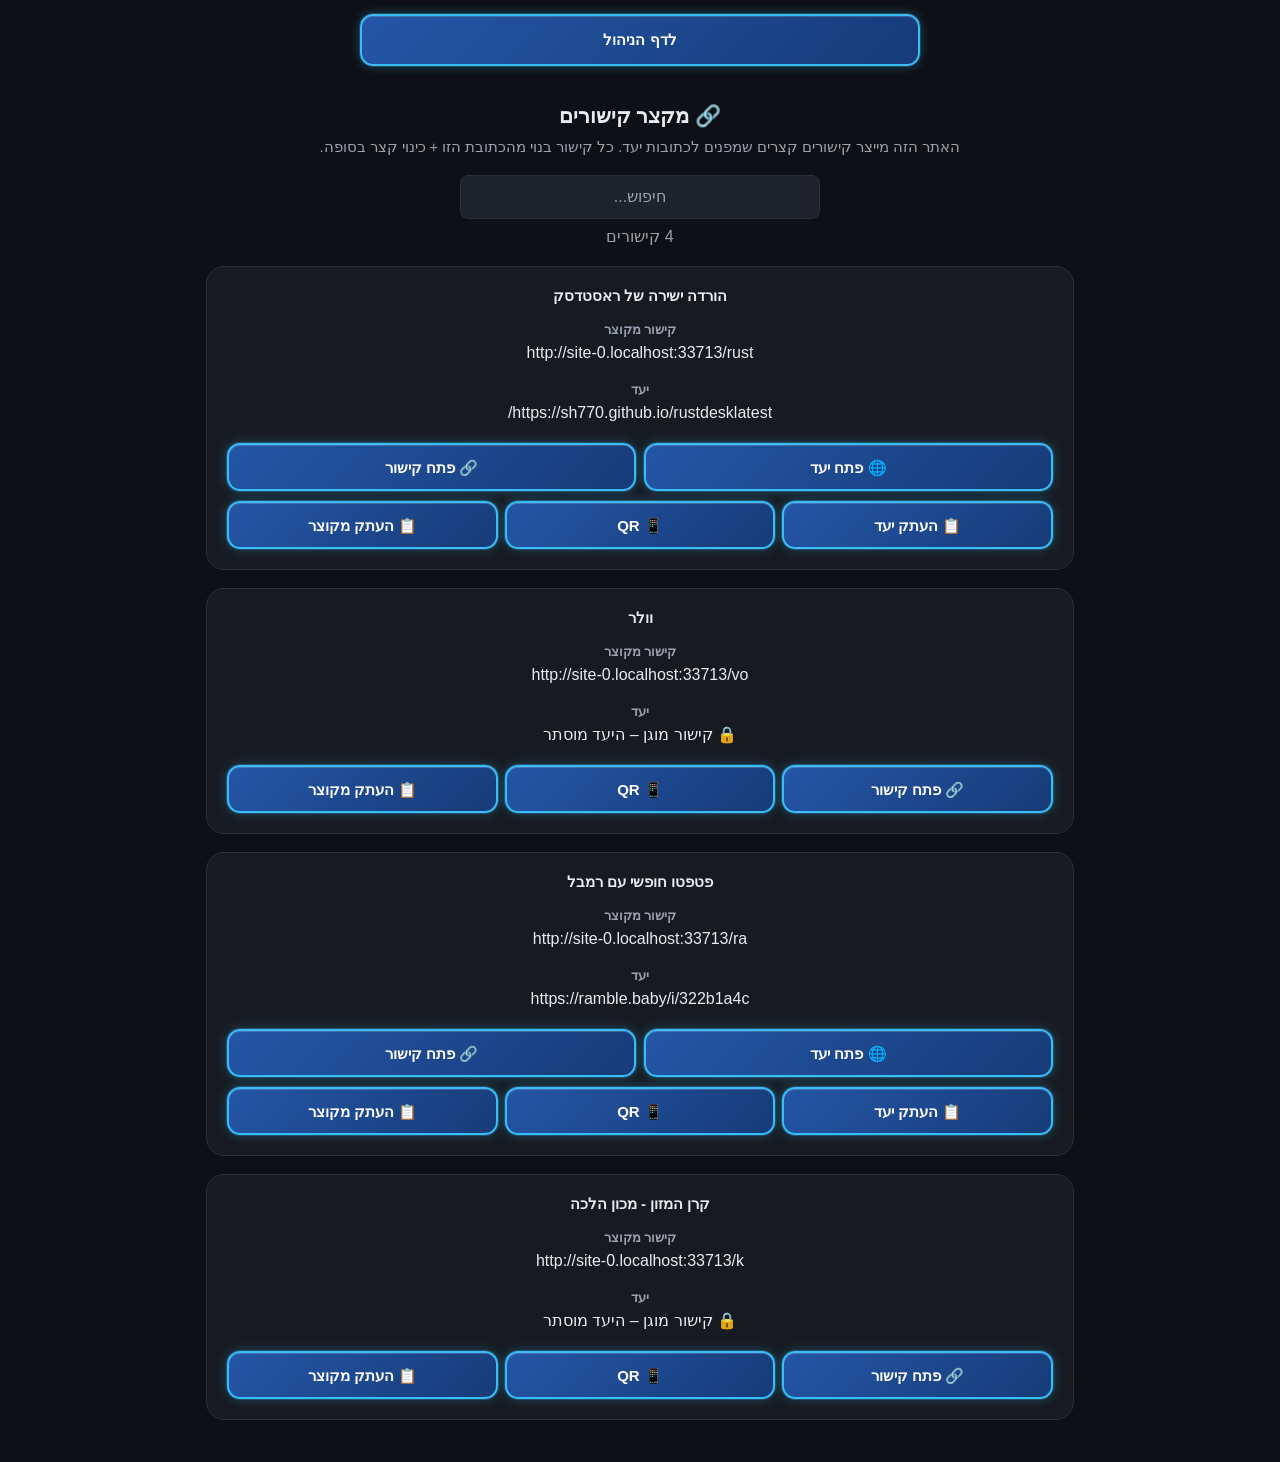
<file: index.html>
<!DOCTYPE html>
<html lang="he" dir="rtl">
<head>
<meta charset="UTF-8">
<meta name="viewport" content="width=device-width, initial-scale=1">
<title>מקצר קישורים</title>

<link rel="icon" href="favicon.svg" type="image/svg+xml">
<link rel="icon" href="favicon.ico" sizes="32x32">
<link rel="apple-touch-icon" href="apple-touch-icon.png">
<link rel="stylesheet" href="style.css?v=20261112-3">

<style>
  /* עיצוב ייחודי לדף הבית */
  .top-bar {
    text-align: center;
    padding: 14px 16px 0;
  }

  .wrap {
    text-align: center;
  }

  .wrap h1 {
    margin-bottom: 8px;
  }

  .intro {
    display: inline-block;
    text-align: center;
    max-width: 100%;
    color: var(--text-dim);
    font-size: 14.5px;
    line-height: 1.6;
  }

  /* שדה החיפוש */
  #search {
    max-width: 360px;
    margin: 16px auto 8px;
    display: block;
    text-align: center;
  }

  /* מונה הקישורים */
  #count {
    margin: 8px 0 20px;
    color: var(--text-dim);
  }

  /* הודעה כשאין תוצאות / כשהטעינה נכשלה */
  .empty-state {
    margin: 28px 0;
    color: var(--text-dim);
    line-height: 1.6;
  }

  /* עיצוב תוכן הכרטיס */
  .card {
    text-align: center;
  }

  .card-title {
    margin: 0 0 6px;
    font-size: 17px;
    color: var(--text);
    word-break: break-word;
  }

  .card p {
    margin: 12px 0;
    word-break: break-all;
    line-height: 1.5;
  }

  .card strong {
    color: var(--text-dim);
    font-size: 13px;
  }
</style>
</head>

<body>

<!-- קישור לעמוד הניהול -->
<div class="top-bar">
  <a class="btn-link" href="admin">לדף הניהול</a>
</div>

<!-- אזור הכותרת והחיפוש -->
<div class="wrap">

  <h1>🔗 מקצר קישורים</h1>

  <div class="intro">
    האתר הזה מייצר קישורים קצרים שמפנים לכתובות יעד.
    כל קישור בנוי מהכתובת הזו + כינוי קצר בסופה.
  </div>

  <input id="search" type="text" placeholder="חיפוש...">

  <p id="count"></p>

  <!-- כאן יוצגו כרטיסי הקישורים -->
  <div id="links"></div>

</div>

<!-- הודעות זמניות למשתמש -->
<div id="toast"></div>

<script>

// זיהוי אוטומטי של נתיב הבסיס
function getBasePath() {
  if (location.hostname.endsWith(".github.io")) {
    const parts = location.pathname.split("/").filter(Boolean);
    return parts.length ? ("/" + parts[0] + "/") : "/";
  }
  return "/";
}

// שמירת נתיב הבסיס
const BASE = getBasePath();

// כתובת יעד חייבת להיות http/https בלבד - חוסם javascript:, data: וכד'
function isSafeUrl(u) {
  try {
    const p = new URL(u).protocol;
    return p === "http:" || p === "https:";
  } catch (e) {
    return false;
  }
}

// העתקה ללוח, עם גיבוי לדפדפנים ישנים, והודעה אמיתית על הצלחה/כישלון
async function copyText(text, okMessage) {
  try {
    await navigator.clipboard.writeText(text);
    showToast(okMessage);
    return;
  } catch (e) {}

  // גיבוי: העתקה דרך שדה טקסט זמני
  let ok = false;
  const ta = document.createElement("textarea");
  ta.value = text;
  ta.style.position = "fixed";
  ta.style.opacity = "0";
  document.body.appendChild(ta);
  ta.select();
  try { ok = document.execCommand("copy"); } catch (e) {}
  ta.remove();

  showToast(ok ? okMessage : "לא ניתן להעתיק אוטומטית - העתק ידנית");
}

// טעינת הקישורים מקובץ JSON
async function loadLinks() {

  // קבלת רכיבי העמוד
  const container = document.getElementById("links");
  const counter = document.getElementById("count");
  const search = document.getElementById("search");

  // טעינת הקובץ ללא שימוש במטמון
  let json;
  try {
    const response = await fetch(
      BASE + "links.json?t=" + Date.now(),
      { cache: "no-store" }
    );

    if (!response.ok) throw new Error("HTTP " + response.status);

    // המרת התשובה לנתוני JSON
    json = await response.json();
  } catch (e) {
    // הצגת הודעת שגיאה במקום עמוד ריק
    counter.textContent = "";
    const msg = document.createElement("p");
    msg.className = "empty-state";
    msg.textContent = "לא ניתן לטעון את רשימת הקישורים כרגע. נסה לרענן את העמוד.";
    container.appendChild(msg);
    return;
  }

  // הסתרת קישורים שסומנו להסתרה
  const entries = Object.entries(json).filter(([, v]) => !v.hidden);

  // הצגת הקישורים בהתאם לחיפוש
  function render(filter) {

    // הגדרת חיפוש ריק כברירת מחדל
    if (!filter) filter = "";

    // ניקוי התצוגה הקודמת
    container.innerHTML = "";

    // סינון הקישורים לפי כינוי, כותרת או כתובת
    const list = entries.filter(item => {
      const key = item[0];
      const value = item[1];

      // בדיקה האם הקישור מוגן בסיסמה, בזמן או במספר כניסות
      const schedule = value.schedule || {};
      const hasTimeRestriction = !!(
        schedule.startDate ||
        schedule.endDate ||
        (Array.isArray(schedule.days) && schedule.days.length > 0) ||
        schedule.startTime ||
        schedule.endTime
      );
      const protectedLink = !!(
        value.passwordHash ||
        hasTimeRestriction ||
        (value.maxClicks !== null && value.maxClicks !== undefined)
      );

      // אין להציג כתובת יעד של קישור מוגן בחיפוש
      const text = (
        key + " " +
        (value.title || "") + " " +
        (protectedLink ? "" : (value.url || ""))
      ).toLowerCase();

      return text.indexOf(filter.toLowerCase()) !== -1;
    });

    // עדכון מספר התוצאות
    counter.textContent = list.length + " קישורים";

    // הודעה כשאין מה להציג
    if (list.length === 0) {
      const empty = document.createElement("p");
      empty.className = "empty-state";
      empty.textContent = filter
        ? "לא נמצאו קישורים שמתאימים לחיפוש."
        : "אין קישורים להצגה.";
      container.appendChild(empty);
      return;
    }

    // מיון הקישורים לפי הכותרת
    list.sort((a, b) =>
      (a[1].title || a[0]).localeCompare(
        b[1].title || b[0],
        "he"
      )
    );

    // יצירת כרטיס נפרד לכל קישור
    list.forEach(([key, value]) => {

      // יצירת הכתובת המקוצרת
      const shortUrl = location.origin + BASE + key;

      // בדיקה האם הקישור מוגן בסיסמה, בזמן או במספר כניסות
      const schedule = value.schedule || {};
      const hasTimeRestriction = !!(
        schedule.startDate ||
        schedule.endDate ||
        (Array.isArray(schedule.days) && schedule.days.length > 0) ||
        schedule.startTime ||
        schedule.endTime
      );
      const protectedLink = !!(
        value.passwordHash ||
        hasTimeRestriction ||
        (value.maxClicks !== null && value.maxClicks !== undefined)
      );

      // יצירת כרטיס הקישור
      const card = document.createElement("div");
      card.className = "card";

      // הצגת כותרת אם הוגדרה
      if (value.title) {
        const h = document.createElement("h3");
        h.className = "card-title";
        h.textContent = value.title;
        card.appendChild(h);
      }

      // הצגת הקישור המקוצר
      const pShort = document.createElement("p");
      pShort.innerHTML = "<strong>קישור מקוצר</strong><br>";

      const spanShort = document.createElement("span");
      spanShort.textContent = shortUrl;

      pShort.appendChild(spanShort);
      card.appendChild(pShort);

      // הצגת כתובת היעד או הודעת הגנה
      const pTarget = document.createElement("p");
      pTarget.innerHTML = "<strong>יעד</strong><br>";

      const spanTarget = document.createElement("span");

      // הסתרת כתובת היעד בכל סוג של קישור מוגן
      spanTarget.textContent = protectedLink
        ? "🔒 קישור מוגן – היעד מוסתר"
        : value.url;

      pTarget.appendChild(spanTarget);
      card.appendChild(pTarget);

      // יצירת אזור הכפתורים
      const actions = document.createElement("div");
      actions.className = "card-actions";
      // סימון כרטיס מוגן כדי להציג את כל כפתוריו בשורה אחת
      if (protectedLink) actions.classList.add("protected-actions");

      // ==================================================
      // שורה ראשונה: פתיחת יעד ופתיחת קישור מקוצר
      // ==================================================

      const primaryRow = document.createElement("div");
      primaryRow.className = "action-row primary-row";

      // כפתור פתיחת יעד - רק בקישור שאינו מוגן ושכתובתו תקינה (http/https)
      if (!protectedLink && isSafeUrl(value.url)) {

        const btnTarget = document.createElement("a");
        btnTarget.className = "btn-link btn-primary";
        btnTarget.href = value.url;
        btnTarget.target = "_blank";
        btnTarget.rel = "noopener";
        btnTarget.textContent = "🌐 פתח יעד";

        primaryRow.appendChild(btnTarget);
      }

      // כפתור פתיחת הקישור המקוצר
      const btnShort = document.createElement("a");
      btnShort.className = "btn-link btn-primary";
      btnShort.href = shortUrl;
      btnShort.target = "_blank";
      btnShort.rel = "noopener";
      btnShort.textContent = "🔗 פתח קישור";

      primaryRow.appendChild(btnShort);

      // התאמת מספר העמודות למספר הכפתורים בפועל
      if (primaryRow.children.length === 1) primaryRow.classList.add("single-button-row");

      // הוספת השורה הראשונה לאזור הכפתורים
      actions.appendChild(primaryRow);

      // ==================================================
      // שורה שנייה: העתקת יעד, QR והעתקת קישור מקוצר
      // ==================================================

      const secondaryRow = document.createElement("div");
      secondaryRow.className = "action-row secondary-row";

      // כפתור העתקת יעד - רק בקישור שאינו מוגן
      if (!protectedLink) {

        const btnCopyTarget = document.createElement("a");
        btnCopyTarget.className = "btn-link btn-secondary";
        btnCopyTarget.href = "#";
        btnCopyTarget.textContent = "📋 העתק יעד";

        // העתקת כתובת היעד ללוח
        btnCopyTarget.onclick = e => {
          e.preventDefault();
          copyText(value.url, "היעד הועתק");
        };

        secondaryRow.appendChild(btnCopyTarget);
      }

      // כפתור QR
      const btnQr = document.createElement("a");
      btnQr.className = "btn-link btn-secondary";
      btnQr.href = "#";
      btnQr.textContent = "📱 QR";

      // הצגה והסתרה של קוד QR
      btnQr.onclick = e => {
        e.preventDefault();

        // בדיקה האם קוד QR כבר מוצג
        const existing = card.querySelector(".qr-box");

        // אם קיים QR, הסרתו
        if (existing) {
          existing.remove();
          btnQr.textContent = "📱 QR";
          return;
        }

        // יצירת תיבת QR
        const box = document.createElement("div");
        box.className = "qr-box";

        // יצירת תמונת QR
        const img = document.createElement("img");
        img.className = "qr-img";
        img.alt = "QR";
        img.width = 200;
        img.height = 200;

        // יצירת קוד QR עבור הקישור המקוצר
        img.src =
          "https://api.qrserver.com/v1/create-qr-code/?size=300x300&margin=0&data=" +
          encodeURIComponent(shortUrl);

        // יצירת כיתוב מתחת לקוד
        const cap = document.createElement("div");
        cap.className = "qr-caption";
        cap.textContent = "סרוק כדי לפתוח את הקישור";

        // הוספת התמונה והכיתוב לתיבה
        box.appendChild(img);
        box.appendChild(cap);

        // הצגת תיבת QR בתוך הכרטיס
        card.appendChild(box);

        // עדכון טקסט הכפתור
        btnQr.textContent = "✖ הסתר QR";
      };

      // הוספת QR באמצע השורה השנייה
      secondaryRow.appendChild(btnQr);

      // כפתור העתקת הקישור המקוצר
      const btnCopyShort = document.createElement("a");
      btnCopyShort.className = "btn-link btn-secondary";
      btnCopyShort.href = "#";
      btnCopyShort.textContent = "📋 העתק מקוצר";

      // העתקת הקישור המקוצר ללוח
      btnCopyShort.onclick = e => {
        e.preventDefault();
        copyText(shortUrl, "הקישור המקוצר הועתק");
      };

      // הוספת כפתור ההעתקה אחרי QR
      secondaryRow.appendChild(btnCopyShort);

      // התאמת מספר העמודות למספר הכפתורים בפועל
      secondaryRow.classList.add("buttons-" + secondaryRow.children.length);

      // הוספת השורה השנייה לאזור הכפתורים
      actions.appendChild(secondaryRow);

      // בקישור מוגן מאחדים את שלושת הכפתורים לשורה אחת
      // משתמשים באותה מחלקת שורה של שלושת הכפתורים הרגילה כדי לשמור על עיצוב זהה
      if (protectedLink) {
        const protectedRow = document.createElement("div"); // יצירת שורה אחידה לכפתורים המוגנים
        protectedRow.className = "action-row secondary-row buttons-3"; // שימוש בפריסת שלושת הכפתורים הקיימת
        protectedRow.appendChild(btnShort); // הוספת פתיחת הקישור המקוצר
        protectedRow.appendChild(btnQr); // הוספת כפתור ה-QR
        protectedRow.appendChild(btnCopyShort); // הוספת העתקת הקישור המקוצר
        actions.replaceChildren(protectedRow); // החלפת שתי השורות הישנות בשורה אחידה אחת
      }

      // הוספת אזור הכפתורים לכרטיס
      card.appendChild(actions);

      // הוספת הכרטיס לעמוד
      container.appendChild(card);
    });
  }

  // הפעלת חיפוש בכל שינוי בשדה החיפוש
  search.oninput = () => render(search.value);

  // הצגת כל הקישורים בטעינה הראשונה
  render();
}

// הצגת הודעה זמנית בתחתית המסך
let toastTimer = null;
function showToast(text) {

  // קבלת תיבת ההודעות
  const toast = document.getElementById("toast");

  // עדכון תוכן ההודעה
  toast.textContent = text;

  // הצגת ההודעה
  toast.classList.add("show");

  // הסתרת ההודעה לאחר שנייה וחצי (ואיפוס טיימר קודם אם יש)
  clearTimeout(toastTimer);
  toastTimer = setTimeout(() => toast.classList.remove("show"), 1500);
}

// טעינת הקישורים בעת פתיחת העמוד
loadLinks();

</script>

</body>
</html>
</file>
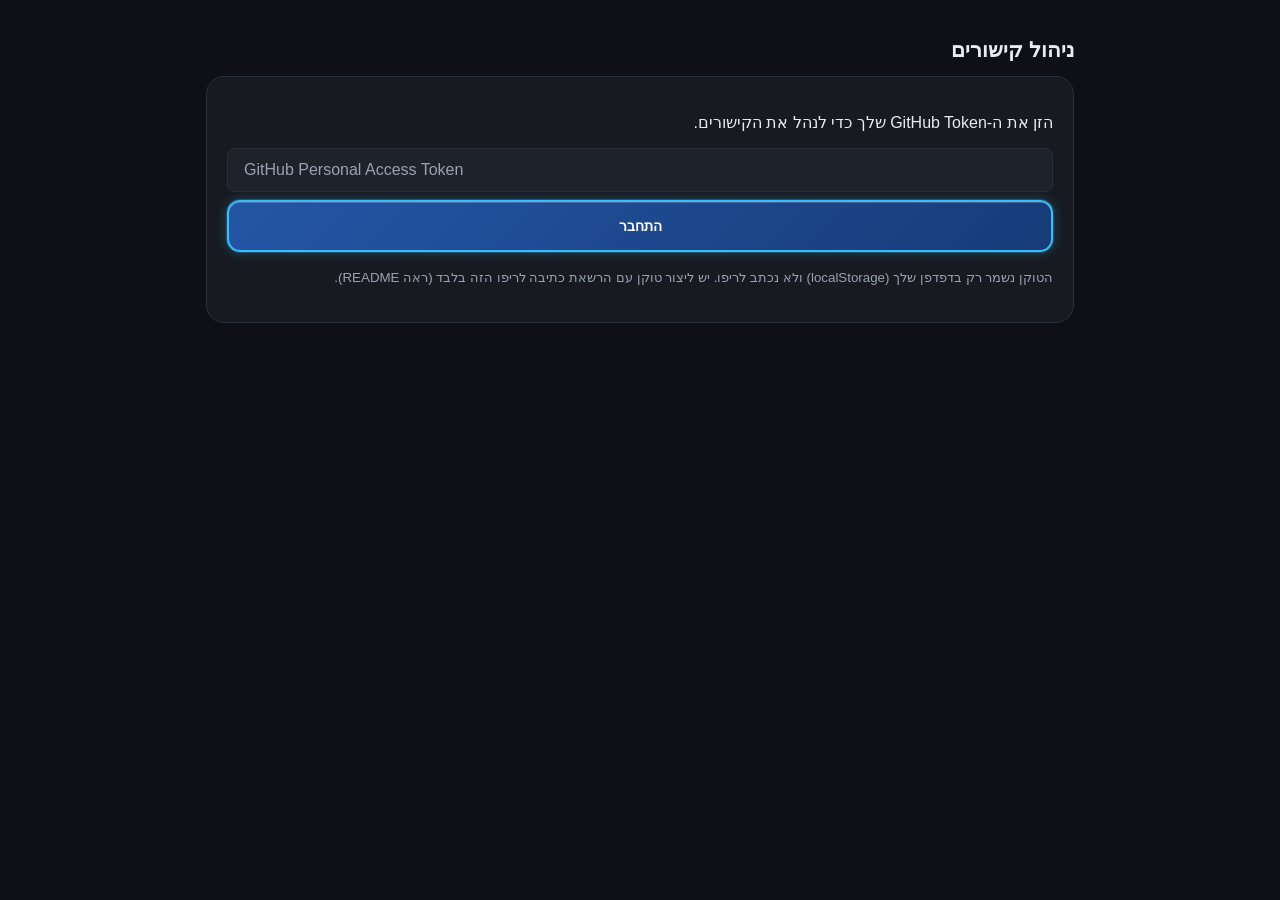
<file: admin.html>
<!DOCTYPE html>
<html lang="he" dir="rtl">
<head>
<meta charset="UTF-8">
<meta name="viewport" content="width=device-width, initial-scale=1">
<title>ניהול קישורים</title>
<link rel="icon" href="favicon.svg" type="image/svg+xml">
<link rel="icon" href="favicon.ico" sizes="32x32">
<link rel="apple-touch-icon" href="apple-touch-icon.png">
<link rel="stylesheet" href="style.css">
<style>
  .addform{display:flex;flex-direction:column;gap:14px}
  .addform input{margin-bottom:0}
  .addform > button{width:100%;margin-top:4px}
  .schedule-editor{border:1px solid var(--border);border-radius:12px;padding:12px;background:var(--surface-2)}
  .schedule-editor summary{cursor:pointer;font-weight:700}
  .schedule-fields{display:flex;flex-direction:column;gap:12px;margin-top:12px}
  .schedule-help{margin:0;color:var(--text-dim);font-size:13px;line-height:1.5}
  .schedule-days{display:grid;grid-template-columns:repeat(4,minmax(0,1fr));gap:8px;margin-top:8px}
  .schedule-days label{display:flex;align-items:center;gap:5px;font-size:14px}
  .schedule-days input{width:auto;margin:0}
  .schedule-fields .field-row{display:flex;gap:10px}
  .schedule-fields .field-row>div{flex:1;min-width:0}
</style>
</head>
<body>
<div class="wrap">
  <h1>ניהול קישורים</h1>

  <div class="card" id="loginCard">
    <p>הזן את ה-GitHub Token שלך כדי לנהל את הקישורים.</p>
    <input id="token" type="password" dir="ltr" placeholder="GitHub Personal Access Token">
    <button onclick="login()">התחבר</button>
    <div id="loginMsg" class="msg"></div>
    <p><small style="color:var(--text-dim)">הטוקן נשמר רק בדפדפן שלך (localStorage) ולא נכתב לריפו. יש ליצור טוקן עם הרשאת כתיבה לריפו הזה בלבד (ראה README).</small></p>
  </div>

  <div class="card" id="manageCard" style="display:none">
    <div style="display:flex;justify-content:space-between;align-items:center;gap:10px">
      <div id="whoami" style="color:var(--text-dim);font-size:13px"></div>
      <div style="display:flex;align-items:center;gap:8px">
        <a class="btn-link admin-home-link" href="./"><span aria-hidden="true">⌂</span><span>דף הבית</span></a>
        <button class="secondary" onclick="logout()">התנתק</button>
      </div>
    </div>

    <h3 style="margin-top:18px">הוספת קישור</h3>
    <div class="addform">
      <div>
        <span class="field-label">כותרת (אופציונלי) - לזיהוי קל בקטלוג</span>
        <input id="newTitle" maxlength="100" placeholder="לדוגמה: מבצע חורף">
      </div>
      <div>
        <span class="field-label">כינוי (הנתיב בקישור)</span>
        <input id="newSlug" placeholder="לדוגמה: promo">
      </div>
      <div>
        <span class="field-label">כתובת יעד מלאה</span>
        <input id="newUrl" dir="ltr" placeholder="https://...">
      </div>
      <div>
        <span class="field-label">מספר כניסות מקסימלי (ריק = ללא הגבלה)</span>
        <input id="newMax" type="number" min="1">
      </div>
      <div>
        <span class="field-label">סיסמה (אופציונלי)</span>
        <input id="newPw" type="password">
      </div>
      <details class="schedule-editor">
        <summary>⏱ הגבלת תאריכים, ימים ושעות (אופציונלי)</summary>
        <div class="schedule-fields">
          <p class="schedule-help">השאר את השדות ריקים כדי לא להגביל את הקישור. השעות לפי שעון ישראל.</p>
          <div class="field-row">
            <div><span class="field-label">פעיל מתאריך</span><input id="newStartDate" type="date"></div>
            <div><span class="field-label">פעיל עד תאריך (כולל)</span><input id="newEndDate" type="date"></div>
          </div>
          <div><span class="field-label">ימים פעילים (ללא בחירה = כל הימים)</span>
            <div class="schedule-days">
              <label><input type="checkbox" id="newDay0"> א׳</label><label><input type="checkbox" id="newDay1"> ב׳</label>
              <label><input type="checkbox" id="newDay2"> ג׳</label><label><input type="checkbox" id="newDay3"> ד׳</label>
              <label><input type="checkbox" id="newDay4"> ה׳</label><label><input type="checkbox" id="newDay5"> ו׳</label>
              <label><input type="checkbox" id="newDay6"> שבת</label>
            </div>
          </div>
          <div class="field-row">
            <div><span class="field-label">משעה</span><input id="newStartTime" type="time"></div>
            <div><span class="field-label">עד שעה</span><input id="newEndTime" type="time"></div>
          </div>
          <p class="schedule-help">יש למלא את שתי השעות יחד. שעת הסיום צריכה להיות מאוחרת משעת ההתחלה באותו יום.</p>
        </div>
      </details>
      <label class="check-row"><input type="checkbox" id="newHidden"> הסתר מהקטלוג הציבורי</label>
      <button onclick="addLink()">➕ הוסף ושמור בשרת</button>
    </div>
    <div class="note">
      💡 לאחר שמירה, ייתכן שייקח דקה-שתיים עד שהשינוי יופיע בפועל
      בכתובת הציבורית - זה זמן העדכון הרגיל של GitHub Pages.
    </div>

    <h3>קישורים קיימים</h3>
    <div id="linksList"></div>
    <div id="saveMsg" class="msg"></div>
  </div>
</div>

<div id="toast"></div>

<script>
let links = {};
let sha = null;
let serverSnapshot = ""; // מצב הקישורים כפי שהוא ידוע בשרת (לזיהוי שינוי ממקום אחר)

// חייב להיות זהה לקידומת ב-404.html
const COUNTER_PREFIX = "sh770links_";
const COUNTER_API = "https://countapi.mileshilliard.com/api/v1/";

// פרטי הריפו - נחוצים רק לקריאות ה-API של GitHub, לא משתנים כשמחברים
// דומיין מותאם (הדומיין הוא רק "חזית" - הריפו האמיתי נשאר אותו דבר)
const OWNER = "sh770";
const REPO = "links";

// כתובת האתר הציבורי מזוהה אוטומטית מתוך הכתובת שבה admin.html רץ -
// לא צריך לערוך את זה ידנית כשמחברים דומיין מותאם (Cloudflare וכו').
function getBasePath() {
  if (location.hostname.endsWith(".github.io")) {
    const parts = location.pathname.split("/").filter(Boolean);
    return parts.length ? ("/" + parts[0] + "/") : "/";
  }
  return "/";
}
const SITE_URL = location.origin + getBasePath();

function api(path) {
  return "https://api.github.com/repos/" + OWNER + "/" + REPO + path;
}
function headers() {
  return {
    "Authorization": "Bearer " + localStorage.getItem("ls_token"),
    "Accept": "application/vnd.github+json"
  };
}

async function sha256(text) {
  const buf = await crypto.subtle.digest("SHA-256", new TextEncoder().encode(text));
  return Array.from(new Uint8Array(buf)).map(b => b.toString(16).padStart(2, "0")).join("");
}

// שלוש פונקציות הגנה מפני XSS - כל ערך דינמי (כינוי, כתובת יעד) עובר
// דרכן לפני שהוא נכנס ל-HTML. בלי זה, כינוי עם תווים מיוחדים היה יכול
// להריץ קוד בעמוד הניהול (ולפוטנציאלית לגנוב את הטוקן מ-localStorage).
function escapeHtml(str) {
  return String(str).replace(/[&<>"']/g, ch => ({
    "&": "&amp;", "<": "&lt;", ">": "&gt;", '"': "&quot;", "'": "&#39;"
  }[ch]));
}
function attrHtml(str) {
  return String(str).replace(/&/g, "&amp;").replace(/"/g, "&quot;").replace(/</g, "&lt;").replace(/>/g, "&gt;");
}
function attrJs(str) {
  // בטוח להטמעה בתוך onclick="fn('...')"
  return String(str).replace(/\\/g, "\\\\").replace(/'/g, "\\'")
    .replace(/&/g, "&amp;").replace(/</g, "&lt;").replace(/>/g, "&gt;").replace(/"/g, "&quot;");
}

// קידוד base64 תקין ל-UTF-8 (במקום הפונקציות הישנות שהוצאו משימוש)
function b64ToText(b64) {
  const bin = atob(b64.replace(/\s/g, ""));
  return new TextDecoder().decode(Uint8Array.from(bin, c => c.charCodeAt(0)));
}
function textToB64(text) {
  let bin = "";
  new TextEncoder().encode(text).forEach(b => { bin += String.fromCharCode(b); });
  return btoa(bin);
}

// כתובת יעד חייבת להיות http/https בלבד - חוסם javascript:, data: וכד'
function isSafeUrl(u) {
  try {
    const p = new URL(u).protocol;
    return p === "http:" || p === "https:";
  } catch (e) {
    return false;
  }
}

// האם כינוי כבר קיים (בלי הבחנה בין אותיות גדולות/קטנות, כי 404.html מתאים כך)
function slugExists(s, except) {
  const l = s.toLowerCase();
  return Object.keys(links).some(k => k !== except && k.toLowerCase() === l);
}

const SLUG_RE = /^[A-Za-z0-9_-]+$/;
// כינויים אלה מתנגשים עם קבצי .html קיימים - GitHub Pages פותר כתובת
// בלי סיומת (למשל /admin) ישירות לקובץ, במקום להעביר דרך מנגנון ההפניה.
const RESERVED_SLUGS = ["admin", "index", "404"];
function isValidSlug(s) {
  return SLUG_RE.test(s) && !RESERVED_SLUGS.includes(s.toLowerCase());
}

async function getCount(slug) {
  try {
    const res = await fetch(COUNTER_API + "get/" + encodeURIComponent(COUNTER_PREFIX + slug));
    if (!res.ok) return 0;
    const data = await res.json();
    return parseInt(data.value || "0", 10);
  } catch (e) {
    return "-";
  }
}

let toastTimer = null;
function toast(text) {
  const el = document.getElementById("toast");
  el.textContent = text;
  el.classList.add("show");
  clearTimeout(toastTimer);
  toastTimer = setTimeout(() => el.classList.remove("show"), 2200);
}

function copyLink(slug) {
  const url = SITE_URL + encodeURIComponent(slug);
  if (navigator.clipboard && navigator.clipboard.writeText) {
    navigator.clipboard.writeText(url).then(
      () => toast("הקישור הועתק ללוח"),
      () => toast(url)
    );
  } else {
    toast(url);
  }
}

function toggleQr(slug) {
  const row = document.getElementById("row-" + slug);
  const holder = row ? row.querySelector(".qr-holder") : null;
  if (!holder) return;
  if (holder.dataset.shown === "1") {
    holder.innerHTML = "";
    holder.dataset.shown = "0";
  } else {
    const url = SITE_URL + encodeURIComponent(slug);
    const qrSrc = "https://api.qrserver.com/v1/create-qr-code/?size=300x300&margin=0&data=" + encodeURIComponent(url);
    holder.innerHTML = '<div class="qr-box"><img class="qr-img" src="' + qrSrc + '" alt="QR" width="200" height="200"><div class="qr-caption">סרוק כדי לפתוח את הקישור</div></div>';
    holder.dataset.shown = "1";
  }
}

async function login() {
  const token = document.getElementById("token").value.trim();
  if (!token) {
    setMsg("loginMsg", "נא להזין טוקן.", true);
    return;
  }
  localStorage.setItem("ls_token", token);
  await loadLinks();
}

function logout() {
  localStorage.removeItem("ls_token");
  document.getElementById("manageCard").style.display = "none";
  document.getElementById("loginCard").style.display = "block";
}

// קריאת links.json מהשרת (כולל ה-SHA העדכני)
async function fetchRemote() {
  const res = await fetch(api("/contents/links.json"), { headers: headers(), cache: "no-store" });
  if (!res.ok) throw new Error(res.status === 401 || res.status === 403 ? "טוקן לא תקין או ללא הרשאה" : "שגיאה בטעינה (" + res.status + ")");
  const data = await res.json();
  return { sha: data.sha, text: b64ToText(data.content) };
}

async function loadLinks() {
  try {
    const remote = await fetchRemote();
    sha = remote.sha;
    links = JSON.parse(remote.text);
    serverSnapshot = JSON.stringify(links);
    document.getElementById("loginCard").style.display = "none";
    document.getElementById("manageCard").style.display = "block";
    document.getElementById("whoami").textContent = OWNER + "/" + REPO;
    renderList();
  } catch (e) {
    setMsg("loginMsg", e.message, true);
  }
}

function fmtDate(iso) {
  if (!iso) return "-";
  try { return new Date(iso).toLocaleDateString("he-IL"); } catch (e) { return "-"; }
}

function renderList() {
  const container = document.getElementById("linksList");
  container.innerHTML = "";
  Object.keys(links).sort().forEach(slug => {
    const link = links[slug];
    const shortUrl = SITE_URL.replace(/^https?:\/\//, "") + slug;
    const s = attrJs(slug); // גרסה בטוחה להטמעה בתוך onclick(...)
    const item = document.createElement("div");
    item.className = "link-item";
    item.id = "row-" + slug;
    item.innerHTML =
      '<div class="link-header" onclick="toggleItem(\'' + s + '\')">' +
        '<div class="link-head-text">' +
          '<div class="link-title"' + (link.title ? '' : ' style="display:none"') + '>' + escapeHtml(link.title || "") + '</div>' +
          '<span class="link-url">' + escapeHtml(shortUrl) + '</span>' +
        '</div>' +
        '<span class="chevron">›</span>' +
      '</div>' +
      '<div class="link-body" style="display:none">' +
        '<div>' +
          '<span class="field-label">כותרת (לזיהוי בקטלוג)</span>' +
          '<input maxlength="100" value="' + attrHtml(link.title || "") + '" onchange="editTitle(\'' + s + '\', this.value)">' +
        '</div>' +
        '<div>' +
          '<span class="field-label">כינוי (הנתיב בקישור)</span>' +
          '<input value="' + attrHtml(slug) + '" onchange="renameSlug(\'' + s + '\', this.value)">' +
        '</div>' +
        '<div>' +
          '<span class="field-label">כתובת יעד</span>' +
          '<input dir="ltr" value="' + attrHtml(link.url || "") + '" onchange="editUrl(\'' + s + '\', this.value)">' +
        '</div>' +
        '<div class="field-row">' +
          '<div style="flex:1"><span class="field-label">נוצר</span><div>' + fmtDate(link.created) + '</div></div>' +
          '<div style="flex:1"><span class="field-label">קליקים</span><div class="clicks">...</div></div>' +
        '</div>' +
        '<div>' +
          '<span class="field-label">הגבלת כניסות (ריק = ללא הגבלה)</span>' +
          '<input type="number" min="1" value="' + (link.maxClicks || "") + '" onchange="editMax(\'' + s + '\', this.value)">' +
        '</div>' +
        '<div>' +
          '<span class="field-label">סיסמה</span>' +
          '<div class="field-row" style="margin-bottom:6px">' +
            '<span class="badge ' + (link.passwordHash ? 'on' : '') + '">' + (link.passwordHash ? 'מוגן' : 'ללא') + '</span>' +
            (link.passwordHash ? '<button class="secondary small" onclick="clearPw(\'' + s + '\')">הסר</button>' : '') +
          '</div>' +
          '<input type="password" placeholder="הגדר/החלף סיסמה" onchange="editPw(\'' + s + '\', this.value)">' +
        '</div>' +
        '<label class="check-row"><input type="checkbox" ' + (link.hidden ? 'checked ' : '') + 'onchange="editHidden(\'' + s + '\', this.checked)"> הסתר מהקטלוג הציבורי</label>' +
        '<details class="schedule-editor">' +
          '<summary>⏱ הגבלת תאריכים, ימים ושעות</summary>' +
          '<div class="schedule-fields">' +
            '<p class="schedule-help">השאר את השדות ריקים כדי לא להגביל. השעות לפי שעון ישראל.</p>' +
            '<div class="field-row">' +
              '<div><span class="field-label">פעיל מתאריך</span><input id="schedule-start-' + attrHtml(slug) + '" type="date" value="' + attrHtml((link.schedule && link.schedule.startDate) || '') + '"></div>' +
              '<div><span class="field-label">פעיל עד תאריך (כולל)</span><input id="schedule-end-' + attrHtml(slug) + '" type="date" value="' + attrHtml((link.schedule && link.schedule.endDate) || '') + '"></div>' +
            '</div>' +
            '<div><span class="field-label">ימים פעילים (ללא בחירה = כל הימים)</span><div class="schedule-days">' +
              ['א׳','ב׳','ג׳','ד׳','ה׳','ו׳','שבת'].map((day, i) => '<label><input type="checkbox" id="schedule-day-' + attrHtml(slug) + '-' + i + '" ' + ((link.schedule && Array.isArray(link.schedule.days) && link.schedule.days.includes(i)) ? 'checked' : '') + '> ' + day + '</label>').join('') +
            '</div></div>' +
            '<div class="field-row">' +
              '<div><span class="field-label">משעה</span><input id="schedule-from-' + attrHtml(slug) + '" type="time" value="' + attrHtml((link.schedule && link.schedule.startTime) || '') + '"></div>' +
              '<div><span class="field-label">עד שעה</span><input id="schedule-to-' + attrHtml(slug) + '" type="time" value="' + attrHtml((link.schedule && link.schedule.endTime) || '') + '"></div>' +
            '</div>' +
            '<p class="schedule-help">יש למלא את שתי השעות יחד. שעת הסיום צריכה להיות מאוחרת משעת ההתחלה באותו יום.</p>' +
            '<button class="secondary" onclick="saveSchedule(\'' + s + '\')">שמור הגבלות זמן</button>' +
          '</div>' +
        '</details>' +
        '<div class="qr-holder" data-shown="0"></div>' +
        '<div class="field-row" id="actions-' + attrHtml(slug) + '">' +
          '<button class="secondary small" onclick="copyLink(\'' + s + '\')">העתק קישור</button>' +
          '<button class="secondary small" onclick="toggleQr(\'' + s + '\')">QR</button>' +
          '<button class="danger small" onclick="askDelete(\'' + s + '\')">מחק</button>' +
        '</div>' +
      '</div>';
    container.appendChild(item);
    getCount(slug).then(c => {
      const cell = item.querySelector(".clicks");
      if (cell) cell.textContent = link.maxClicks ? (c + " / " + link.maxClicks) : c;
    });
  });
}

function toggleItem(slug) {
  const item = document.getElementById("row-" + slug);
  if (!item) return;
  const body = item.querySelector(".link-body");
  const header = item.querySelector(".link-header");
  const isOpen = body.style.display !== "none";
  body.style.display = isOpen ? "none" : "block";
  header.classList.toggle("open", !isOpen);
}

function renameSlug(oldSlug, newSlugRaw) {
  const newSlug = newSlugRaw.trim();
  if (!newSlug || newSlug === oldSlug) {
    renderList();
    return;
  }
  if (RESERVED_SLUGS.includes(newSlug.toLowerCase())) {
    toast('הכינוי "' + newSlug + '" שמור לשימוש המערכת (מתנגש עם דף קיים)');
    renderList();
    return;
  }
  if (!isValidSlug(newSlug)) {
    toast("כינוי יכול להכיל רק אותיות/ספרות באנגלית, מקף וקו תחתון");
    renderList();
    return;
  }
  if (slugExists(newSlug, oldSlug)) {
    toast('הכינוי "' + newSlug + '" כבר תפוס (אותיות גדולות וקטנות נחשבות זהות)');
    renderList();
    return;
  }
  links[newSlug] = links[oldSlug];
  delete links[oldSlug];
  renderList();
  saveLinks(true);
  toast('הכינוי שונה ל-"' + newSlug + '" (ספירת הקליקים מתחילה מחדש)');
}

function editHidden(slug, checked) {
  links[slug].hidden = !!checked;
  saveLinks();
}

function saveSchedule(slug) {
  const value = id => document.getElementById(id).value.trim();
  const startDate = value("schedule-start-" + slug);
  const endDate = value("schedule-end-" + slug);
  const startTime = value("schedule-from-" + slug);
  const endTime = value("schedule-to-" + slug);
  const days = [];
  for (let i = 0; i < 7; i++) {
    if (document.getElementById("schedule-day-" + slug + "-" + i).checked) days.push(i);
  }
  if (startDate && endDate && startDate > endDate) {
    toast("תאריך ההתחלה חייב להיות לפני תאריך הסיום");
    return;
  }
  if (!!startTime !== !!endTime) {
    toast("כדי להגביל שעות יש למלא גם שעת התחלה וגם שעת סיום");
    return;
  }
  if (startTime && endTime && startTime >= endTime) {
    toast("שעת הסיום חייבת להיות מאוחרת משעת ההתחלה");
    return;
  }
  const schedule = {
    timezone: "Asia/Jerusalem",
    startDate: startDate || null,
    endDate: endDate || null,
    days: days.length ? days : null,
    startTime: startTime || null,
    endTime: endTime || null
  };
  const limited = schedule.startDate || schedule.endDate || schedule.days || schedule.startTime;
  links[slug].schedule = limited ? schedule : null;
  saveLinks();
  toast("הגבלות הזמן נשמרו");
}

function editTitle(slug, value) {
  const title = value.trim().slice(0, 100);
  links[slug].title = title;
  const row = document.getElementById("row-" + slug);
  const el = row ? row.querySelector(".link-title") : null;
  if (el) {
    el.textContent = title;
    el.style.display = title ? "block" : "none";
  }
  saveLinks();
}

function editUrl(slug, value) {
  const url = value.trim();
  if (!isSafeUrl(url)) {
    toast("כתובת היעד חייבת להתחיל ב-http:// או ב-https://");
    renderList();
    return;
  }
  links[slug].url = url;
  saveLinks();
}

function editMax(slug, value) {
  links[slug].maxClicks = value ? parseInt(value, 10) : null;
  saveLinks();
}

async function editPw(slug, value) {
  if (!value) return;
  links[slug].passwordHash = await sha256(value);
  saveLinks();
  renderList();
}

function clearPw(slug) {
  links[slug].passwordHash = null;
  saveLinks();
  renderList();
}

function askDelete(slug) {
  const cell = document.getElementById("actions-" + slug);
  if (!cell) return;
  const s = attrJs(slug);
  cell.innerHTML =
    '<span style="font-size:12px;color:var(--text-dim)">למחוק?</span> ' +
    '<button class="danger small" onclick="confirmDelete(\'' + s + '\')">כן, מחק</button> ' +
    '<button class="secondary small" onclick="renderList()">ביטול</button>';
}

function confirmDelete(slug) {
  delete links[slug];
  renderList();
  saveLinks(true);
}

async function addLink() {
  const title = document.getElementById("newTitle").value.trim().slice(0, 100);
  const slug = document.getElementById("newSlug").value.trim();
  const url = document.getElementById("newUrl").value.trim();
  const max = document.getElementById("newMax").value.trim();
  const pw = document.getElementById("newPw").value;
  const startDate = document.getElementById("newStartDate").value;
  const endDate = document.getElementById("newEndDate").value;
  const startTime = document.getElementById("newStartTime").value;
  const endTime = document.getElementById("newEndTime").value;
  const days = [];
  for (let i = 0; i < 7; i++) if (document.getElementById("newDay" + i).checked) days.push(i);
  if (startDate && endDate && startDate > endDate) { toast("תאריך ההתחלה חייב להיות לפני תאריך הסיום"); return; }
  if (!!startTime !== !!endTime) { toast("כדי להגביל שעות יש למלא גם שעת התחלה וגם שעת סיום"); return; }
  if (startTime && endTime && startTime >= endTime) { toast("שעת הסיום חייבת להיות מאוחרת משעת ההתחלה"); return; }
  if (!slug || !url) return;
  if (!isSafeUrl(url)) {
    toast("כתובת היעד חייבת להתחיל ב-http:// או ב-https://");
    return;
  }
  if (RESERVED_SLUGS.includes(slug.toLowerCase())) {
    toast('הכינוי "' + slug + '" שמור לשימוש המערכת (מתנגש עם דף קיים)');
    return;
  }
  if (!isValidSlug(slug)) {
    toast("כינוי יכול להכיל רק אותיות/ספרות באנגלית, מקף וקו תחתון");
    return;
  }
  if (slugExists(slug)) {
    toast('הכינוי "' + slug + '" כבר תפוס (אותיות גדולות וקטנות נחשבות זהות)');
    return;
  }
  links[slug] = {
    title: title,
    url: url,
    created: new Date().toISOString(),
    maxClicks: max ? parseInt(max, 10) : null,
    passwordHash: pw ? await sha256(pw) : null,
    hidden: document.getElementById("newHidden").checked,
    schedule: (startDate || endDate || days.length || startTime) ? {
      timezone: "Asia/Jerusalem",
      startDate: startDate || null,
      endDate: endDate || null,
      days: days.length ? days : null,
      startTime: startTime || null,
      endTime: endTime || null
    } : null
  };
  document.getElementById("newTitle").value = "";
  document.getElementById("newHidden").checked = false;
  document.getElementById("newSlug").value = "";
  document.getElementById("newUrl").value = "";
  document.getElementById("newMax").value = "";
  document.getElementById("newPw").value = "";
  document.getElementById("newStartDate").value = "";
  document.getElementById("newEndDate").value = "";
  document.getElementById("newStartTime").value = "";
  document.getElementById("newEndTime").value = "";
  for (let i = 0; i < 7; i++) document.getElementById("newDay" + i).checked = false;
  renderList();
  saveLinks(true);
}

// ===== שמירה לשרת =====
// השינויים נאספים ונשמרים בקומיט אחד (השהיה קצרה), שמירות לא רצות במקביל,
// ולפני כל שמירה נקרא ה-SHA העדכני. אם הקובץ שונה ממקום אחר - לא דורסים.
let saveTimer = null;
let saving = false;
let dirty = false;

function saveLinks(immediate) {
  dirty = true;
  setMsg("saveMsg", "שומר...", false);
  clearTimeout(saveTimer);
  saveTimer = setTimeout(flushSave, immediate ? 0 : 700);
}

async function flushSave() {
  if (saving || !dirty) return; // אם נוספו שינויים בזמן שמירה - תתבצע שמירה נוספת בסיומה
  saving = true;
  dirty = false;
  let failed = false;
  try {
    const remote = await fetchRemote();
    let remoteLinks = null;
    try { remoteLinks = JSON.parse(remote.text); } catch (e) {}
    if (JSON.stringify(remoteLinks) !== serverSnapshot) {
      // הקובץ שונה במקום אחר מאז שנטען - טוענים מחדש במקום לדרוס
      failed = true;
      dirty = false;
      links = remoteLinks || {};
      sha = remote.sha;
      serverSnapshot = JSON.stringify(links);
      renderList();
      setMsg("saveMsg", "הקישורים שונו ממקום אחר, ולכן הרשימה נטענה מחדש. השינוי האחרון לא נשמר - בצע אותו שוב.", true);
      return;
    }
    const res = await fetch(api("/contents/links.json"), {
      method: "PUT",
      headers: headers(),
      body: JSON.stringify({
        message: "עדכון links.json",
        content: textToB64(JSON.stringify(links, null, 2)),
        sha: remote.sha
      })
    });
    if (!res.ok) throw new Error("שמירה נכשלה (" + res.status + ")");
    const data = await res.json();
    sha = data.content.sha;
    serverSnapshot = JSON.stringify(links);
  } catch (e) {
    failed = true;
    dirty = true; // השינוי עדיין לא נשמר
    setMsg("saveMsg", e.message + " - השינוי עדיין לא נשמר. בצע שינוי נוסף כדי לנסות שוב.", true);
  } finally {
    saving = false;
    if (!failed) {
      if (dirty) {
        flushSave();
      } else {
        setMsg("saveMsg", "נשמר בהצלחה. ייתכן שיעברו דקה-שתיים עד שהשינוי יופיע באתר החי.", false);
      }
    }
  }
}

function setMsg(id, text, isErr) {
  const el = document.getElementById(id);
  el.textContent = text;
  el.className = "msg " + (isErr ? "err" : "ok");
}

if (localStorage.getItem("ls_token")) {
  loadLinks();
}
</script>
</body>
</html>
</file>
<file: style.css>
:root {
  --bg: #0e1015;
  --surface: #171a21;
  --surface-2: #1e222b;
  --border: #2a2f3a;
  --text: #e9ebf1;
  --text-dim: #9aa1b0;
  --accent: #5b7cfa;
  --accent-hover: #4a68e0;
  --danger: #e5626a;
  --danger-hover: #d14a52;
  --success: #4cd3a0;
  --radius-lg: 18px;
  --radius: 12px;
  --radius-sm: 8px;
  --font: -apple-system, BlinkMacSystemFont, "Segoe UI", Arial, sans-serif;
}

/* הגדרת מודל חישוב אחיד לכל הרכיבים */
* {
  box-sizing: border-box;
}

/* עיצוב בסיסי של כל העמוד */
body {
  background: var(--bg);
  color: var(--text);
  font-family: var(--font);
  margin: 0;
}

/* צבע ברירת המחדל של קישורים */
a {
  color: var(--accent);
}

/* סימון פוקוס ברור לניווט במקלדת */
a:focus-visible,
button:focus-visible {
  outline: 2px solid var(--accent);
  outline-offset: 2px;
}

/* ===== פריסת עמוד ריכוזי (404) ===== */

.center-page {
  min-height: 100vh;
  display: flex;
  align-items: center;
  justify-content: center;
  padding: 20px;
}

/* תיבה מרכזית */
.box {
  background: var(--surface);
  border: 1px solid var(--border);
  border-radius: var(--radius-lg);
  padding: 28px 24px;
  max-width: 400px;
  width: 100%;
  text-align: center;
}

.box h1 {
  font-size: 21px;
  margin: 0 0 8px;
}

.box p {
  color: var(--text-dim);
  line-height: 1.6;
  font-size: 14.5px;
  margin: 8px 0;
}

/* ===== פריסת עמוד רחב (admin, index) ===== */

.wrap {
  max-width: 900px;
  margin: 0 auto;
  padding: 24px 16px;
}

.wrap h1 {
  font-size: 21px;
}

/* כרטיס תוכן כללי */
.card {
  background: var(--surface);
  border: 1px solid var(--border);
  border-radius: var(--radius-lg);
  padding: 20px;
  margin-bottom: 18px;
}

.card h3 {
  font-size: 15px;
  margin: 0 0 10px;
  color: var(--text);
}

/* תיבת הערה */
.note {
  font-size: 13px;
  color: var(--text-dim);
  background: var(--surface-2);
  border: 1px solid var(--border);
  border-radius: var(--radius-sm);
  padding: 10px 12px;
  margin-top: 10px;
  margin-bottom: 22px;
}

/* ===== טפסים ===== */

input,
button {
  font-family: var(--font);
  font-size: 16px;
  padding: 12px 16px;
  border-radius: var(--radius-sm);
  border: 1px solid var(--border);
}

input {
  width: 100%;
  margin-bottom: 8px;
  background: var(--surface-2);
  color: var(--text);
}

input::placeholder {
  color: var(--text-dim);
}


input:focus {
  outline: none;
  border-color: var(--accent);
}

button {
  background: var(--accent);
  color: #fff;
  border: none;
  cursor: pointer;
  min-height: 46px;
  font-weight: 600;
  transition: background .15s ease;
}

button:hover {
  background: var(--accent-hover);
}

button.secondary {
  background: var(--surface-2);
  color: var(--text);
  border: 1px solid var(--border);
}

button.secondary:hover {
  background: var(--border);
}

button.danger {
  background: var(--danger);
}

button.danger:hover {
  background: var(--danger-hover);
}

button.small {
  padding: 10px 16px;
  font-size: 15px;
  min-height: 42px;
}

/* ===== רשימת קישורים מתקפלת (accordion) ===== */

.link-item {
  border: 1px solid var(--border);
  border-radius: var(--radius);
  margin-bottom: 10px;
  overflow: hidden;
  background: var(--surface-2);
}

.link-header {
  display: flex;
  align-items: center;
  justify-content: space-between;
  padding: 13px 14px;
  cursor: pointer;
  gap: 10px;
}

.link-header .link-head-text {
  flex: 1;
  min-width: 0;
}

.link-header .link-title {
  font-size: 14.5px;
  font-weight: 600;
  color: var(--text);
  margin-bottom: 3px;
  overflow: hidden;
  text-overflow: ellipsis;
  white-space: nowrap;
}

.link-header .link-url {
  display: block;
  direction: ltr;
  unicode-bidi: plaintext;
  text-align: left;
  font-family: ui-monospace, Consolas, monospace;
  font-size: 13.5px;
  color: var(--text);
  overflow: hidden;
  text-overflow: ellipsis;
  white-space: nowrap;
}

.link-header .chevron {
  font-size: 24px;
  color: var(--text-dim);
  flex: none;
  transition: transform .15s ease;
}

.link-header.open .chevron {
  transform: rotate(90deg);
}

.link-body {
  padding: 14px;
  border-top: 1px solid var(--border);
  display: flex;
  flex-direction: column;
  gap: 12px;
}

.link-body input {
  margin-bottom: 0;
}

/* שורת סימון בטופס */
.check-row {
  display: flex;
  align-items: center;
  gap: 8px;
  font-size: 15px;
  cursor: pointer;
  color: var(--text);
  min-height: 44px;
}

.check-row input[type="checkbox"] {
  width: 22px;
  height: 22px;
  min-height: 0;
  padding: 0;
  margin: 0;
  flex: none;
  accent-color: var(--accent);
}

/* תוויות שדות */
.field-label {
  display: block;
  font-size: 12px;
  color: var(--text-dim);
  margin-bottom: 4px;
}

/* שורת שדות כללית */
.field-row {
  display: flex;
  gap: 8px;
  flex-wrap: wrap;
  align-items: center;
}

/* ===== רכיבים כלליים ===== */

.badge {
  font-size: 11px;
  padding: 3px 8px;
  border-radius: 999px;
  background: var(--surface-2);
  color: var(--text-dim);
}

.badge.on {
  background: rgba(91,124,250,.18);
  color: var(--accent);
}

.msg {
  font-size: 13px;
  margin-top: 8px;
}

.msg.err {
  color: var(--danger);
}

.msg.ok {
  color: var(--success);
}

/* אנימציית טעינה */
.spinner {
  width: 34px;
  height: 34px;
  margin: 0 auto 14px;
  border: 4px solid var(--surface-2);
  border-top-color: var(--accent);
  border-radius: 50%;
  animation: spin 1s linear infinite;
}

@keyframes spin {
  to {
    transform: rotate(360deg);
  }
}

/* ===== כפתורי קישור כלליים ===== */

.btn-link {
  display: inline-block;
  margin-top: 14px;
  padding: 13px 26px;
  border-radius: var(--radius-sm);
  background: var(--accent);
  color: #fff;
  text-decoration: none;
  font-size: 16px;
  font-weight: 600;
}

.btn-link:hover {
  background: var(--accent-hover);
}

.btn-link.secondary {
  background: var(--surface-2);
  color: var(--text);
  border: 1px solid var(--border);
}

.btn-link.secondary:hover {
  background: var(--border);
}

/* ===== כפתורי כרטיסי הקישורים בדף הבית ===== */

/* אזור הכפתורים בכל כרטיס */
.card-actions {
  display: flex;
  flex-direction: column;
  align-items: center;
  gap: 10px;
  margin-top: 18px;
  width: 100%;
}

/* כל שורת כפתורים: שורה ראשונה 2 עמודות, שורה אחרונה 3 עמודות */
.card-actions .action-row {
  display: grid;
  align-items: stretch;
  justify-content: center;
  gap: 8px;
  width: 100%;
}

.card-actions .action-row:first-child {
  grid-template-columns: repeat(2, minmax(0, 1fr));
}

.card-actions .action-row:last-child {
  grid-template-columns: repeat(3, minmax(0, 1fr));
}

/* גודל אחיד לכל הכפתורים בכרטיס */
.card-actions .btn-link {
  width: 100%;
  max-width: 180px;
  min-width: 0;
  min-height: 50px;
  margin: 0;
  padding: 8px 5px;
  display: flex;
  align-items: center;
  justify-content: center;
  text-align: center;
  font-size: 15px;
  line-height: 1.3;
  white-space: normal;
  overflow-wrap: anywhere;
  border-radius: 14px;
  transition: all .15s ease;
}

/* עיצוב כפתורים ראשיים */
.card-actions .btn-primary {
  background: var(--accent);
  color: #fff;
  border: none;
}

/* אפקט מעבר לכפתורים ראשיים */
.card-actions .btn-primary:hover {
  background: var(--accent-hover);
  transform: translateY(-1px);
}

/* עיצוב כפתורים משניים */
.card-actions .btn-secondary {
  background: var(--surface-2);
  color: var(--text);
  border: 1px solid var(--border);
}

/* אפקט מעבר לכפתורים משניים */
.card-actions .btn-secondary:hover {
  background: var(--border);
  border-color: #3a4050;
  transform: translateY(-1px);
}

/* ===== תיבת QR משותפת (דף הבית והניהול) ===== */

.qr-box {
  display: flex;
  flex-direction: column;
  align-items: center;
  gap: 10px;
  margin: 16px auto 4px;
  padding: 18px;
  max-width: 260px;
  background: var(--surface-2);
  border: 1px solid var(--border);
  border-radius: var(--radius-lg);
  animation: qrIn .2s ease;
}

/* רקע לבן הכרחי כדי שהקוד יהיה ניתן לסריקה */
.qr-box .qr-img {
  display: block;
  width: 200px;
  height: 200px;
  padding: 12px;
  background: #fff;
  border-radius: var(--radius);
}

.qr-box .qr-caption {
  font-size: 13px;
  color: var(--text-dim);
}

@keyframes qrIn {
  from {
    opacity: 0;
    transform: translateY(-6px) scale(.97);
  }
  to {
    opacity: 1;
    transform: none;
  }
}

/* ===== הודעה זמנית (Toast) ===== */

#toast {
  position: fixed;
  bottom: 20px;
  left: 50%;
  transform: translateX(-50%) translateY(20px);
  background: var(--surface-2);
  color: var(--text);
  border: 1px solid var(--border);
  border-radius: var(--radius-sm);
  padding: 10px 16px;
  font-size: 13px;
  opacity: 0;
  transition: opacity .2s ease, transform .2s ease;
  pointer-events: none;
  z-index: 100;
  max-width: 90vw;
  text-align: center;
}

#toast.show {
  opacity: 1;
  transform: translateX(-50%) translateY(0);
}

/* ===== התאמה למכשירים ניידים ===== */

@media (max-width: 600px) {
  .wrap {
    padding: 14px 10px;
  }

  .card {
    padding: 14px;
  }
}

/* התאמה מיוחדת למסכים צרים */
@media (max-width: 380px) {
  .card-actions .btn-link {
    font-size: 13px;
  }
}


/* ===== תיקון פריסת כפתורי דף הבית במסכים רחבים ===== */
#links .card-actions {
  align-items: center;
  width: 100%;
}
#links .card-actions .action-row {
  width: 100%;
  max-width: 560px;
  grid-auto-flow: column;
  grid-auto-columns: minmax(0, 1fr);
}
#links .card-actions .btn-link {
  width: 100%;
  max-width: none;
  min-width: 0;
  min-height: 48px;
  margin: 0;
  padding: 10px 12px;
  white-space: nowrap;
}
#links .card-actions .primary-row {
  grid-template-columns: repeat(2, minmax(0, 1fr));
}
#links .card-actions .primary-row.single-button-row {
  grid-template-columns: minmax(0, 1fr);
  max-width: 276px;
}
#links .card-actions .secondary-row.buttons-2 {
  grid-template-columns: repeat(2, minmax(0, 1fr));
  max-width: 370px;
}
#links .card-actions .secondary-row.buttons-3 {
  grid-template-columns: repeat(3, minmax(0, 1fr));
}
#links .card-actions .qr-box {
  width: fit-content;
  max-width: 100%;
  border: 2px solid var(--accent);
  box-shadow: 0 6px 20px rgba(0, 0, 0, .22);
}

/* ===== כפתור חזרה מעוצב בדף הניהול ===== */
.admin-home-link {
  display: inline-flex;
  align-items: center;
  justify-content: center;
  gap: 9px;
  min-height: 44px;
  margin: 0;
  padding: 10px 18px;
  border: 1px solid rgba(91, 124, 250, .55);
  border-radius: 12px;
  background: linear-gradient(135deg, var(--accent), #405ed0);
  color: #fff !important;
  font-size: 14px;
  font-weight: 700;
  text-decoration: none;
  white-space: nowrap;
  box-shadow: 0 4px 12px rgba(0, 0, 0, .22);
  transition: transform .18s ease, box-shadow .18s ease, filter .18s ease;
}
.admin-home-link span:first-child {
  font-size: 19px;
  line-height: 1;
}
.admin-home-link:hover {
  background: linear-gradient(135deg, var(--accent-hover), #354fb8);
  color: #fff;
  transform: translateY(-2px);
  box-shadow: 0 7px 17px rgba(0, 0, 0, .3);
  filter: brightness(1.05);
}
@media (max-width: 600px) {
  #links .card-actions .action-row {
    max-width: 100%;
    gap: 7px;
  }
  #links .card-actions .btn-link {
    padding: 9px 5px;
    font-size: 13px;
    white-space: normal;
  }
  .admin-home-link {
    min-height: 42px;
    padding: 9px 13px;
  }
}


/* מסגרת תכלת-כחולה זוהרת לכפתורים */
/* מסגרת בולטת עם זוהר עדין לכפתורי הקישורים בדף הבית */
#links .card-actions .btn-link {
  border: 2px solid #38bdf8;
  box-shadow: 0 0 0 1px rgba(56, 189, 248, .18),
              0 0 10px rgba(56, 189, 248, .28);
}

/* חיזוק הזוהר בעת מעבר עכבר */
#links .card-actions .btn-link:hover {
  border-color: #7dd3fc;
  box-shadow: 0 0 0 1px rgba(125, 211, 252, .3),
              0 0 15px rgba(56, 189, 248, .5);
}

/* מסגרת תואמת לכפתור החזרה בדף הניהול */
.admin-home-link {
  border: 2px solid #38bdf8;
  box-shadow: 0 0 0 1px rgba(56, 189, 248, .18),
              0 0 12px rgba(56, 189, 248, .32);
}
.admin-home-link:hover {
  border-color: #7dd3fc;
  box-shadow: 0 0 0 1px rgba(125, 211, 252, .3),
              0 0 17px rgba(56, 189, 248, .52);
}


/* חיזוק המסגרת במכשירים ניידים כדי שתהיה ברורה בכל סוגי הכפתורים */
@media (max-width: 600px) {
  #links .card-actions a.btn-link {
    border: 2px solid #38bdf8 !important;
    outline: 1px solid rgba(125, 211, 252, .55);
    outline-offset: -4px;
    box-shadow: inset 0 0 0 1px rgba(56, 189, 248, .22),
                0 0 9px rgba(56, 189, 248, .38) !important;
  }

  #links .card-actions a.btn-link:active,
  #links .card-actions a.btn-link:focus {
    border-color: #7dd3fc !important;
    box-shadow: inset 0 0 0 1px rgba(125, 211, 252, .4),
                0 0 13px rgba(56, 189, 248, .55) !important;
  }
}


/* במובייל מציגים את כל הכפתורים באותה רשת ובאותו מבנה */
@media (max-width: 600px) {
  /* הופכים את שתי שורות הכפתורים לרשימה אחת אחידה */
  #links .card-actions {
    display: grid;
    grid-template-columns: repeat(2, minmax(0, 1fr));
    align-items: stretch;
    gap: 10px;
  }

  /* מבטלים את החלוקה לשורות נפרדות */
  #links .card-actions .action-row {
    display: contents;
  }

  /* קובעים לכל הכפתורים צורה, גובה ומסגרת זהים */
  #links .card-actions a.btn-link {
    display: flex;
    width: 100%;
    min-width: 0;
    min-height: 54px;
    max-width: none;
    margin: 0;
    padding: 10px 6px;
    align-items: center;
    justify-content: center;
    text-align: center;
    white-space: normal;
    overflow-wrap: anywhere;
    border: 3px solid #38bdf8 !important;
    border-radius: 13px;
    box-shadow: inset 0 0 0 1px rgba(255, 255, 255, .12),
                0 0 10px rgba(56, 189, 248, .42) !important;
  }

  /* אם נשאר מספר אי-זוגי של כפתורים, ממקמים את האחרון במרכז */
  #links .card-actions a.btn-link:last-child:nth-child(odd) {
    grid-column: 1 / -1;
    width: 50%;
    justify-self: center;
  }
}


/* אחידות מלאה: כל כפתורי הפעולה באותו צבע ובאותה מסגרת */
#links .card-actions a.btn-link,
#links .card-actions a.btn-primary,
#links .card-actions a.btn-secondary {
  background: linear-gradient(135deg, #2456a6, #173b78) !important;
  color: #ffffff !important;
  border: 2px solid #38bdf8 !important;
  border-radius: 13px;
  box-shadow: inset 0 1px 0 rgba(255, 255, 255, .18),
              0 0 0 1px rgba(56, 189, 248, .22),
              0 0 12px rgba(56, 189, 248, .32) !important;
}

/* הדגשה אחידה בלחיצה או במעבר עכבר */
#links .card-actions a.btn-link:hover,
#links .card-actions a.btn-link:active {
  background: linear-gradient(135deg, #2d6bc4, #1c4c91) !important;
  border-color: #7dd3fc !important;
  box-shadow: inset 0 1px 0 rgba(255, 255, 255, .22),
              0 0 0 2px rgba(125, 211, 252, .2),
              0 0 16px rgba(56, 189, 248, .55) !important;
}

/* במובייל שומרים על שתי שורות בלבד: 2 כפתורים למעלה ועד 3 למטה */
@media (max-width: 600px) {
  #links .card-actions {
    display: flex;
    flex-direction: column;
    gap: 9px;
  }

  #links .card-actions .action-row {
    display: grid;
    width: 100%;
    max-width: 100%;
    gap: 7px;
  }

  #links .card-actions .primary-row {
    grid-template-columns: repeat(2, minmax(0, 1fr));
  }

  #links .card-actions .primary-row.single-button-row {
    grid-template-columns: minmax(0, 1fr);
    max-width: 50%;
    justify-self: center;
  }

  #links .card-actions .secondary-row {
    grid-template-columns: repeat(3, minmax(0, 1fr));
  }

  #links .card-actions a.btn-link {
    width: 100%;
    min-width: 0;
    min-height: 52px;
    padding: 8px 4px;
    font-size: 12px;
    line-height: 1.25;
    white-space: normal;
    overflow-wrap: anywhere;
  }
}


/* מרכזים את זוג הכפתורים בשורה התחתונה כאשר מוצגים רק שניים */
@media (max-width: 600px) {
  #links .card-actions .secondary-row.buttons-2 {
    grid-template-columns: repeat(2, minmax(0, 1fr));
    width: 76%;
    max-width: 360px;
    margin-inline: auto;
  }

  /* כאשר יש שלושה כפתורים, הם ממלאים את כל רוחב השורה */
  #links .card-actions .secondary-row.buttons-3 {
    grid-template-columns: repeat(3, minmax(0, 1fr));
    width: 100%;
    margin-inline: auto;
  }
}

/* ===== אחידות כפתורי הפעולה ומניעת גלישה במובייל ===== */

/* כפתור דף הניהול וכפתור החזרה מהניהול מקבלים את אותו עיצוב */
.top-bar .btn-link,
.admin-home-link {
  display: flex;
  align-items: center;
  justify-content: center;
  width: min(100%, 560px);
  min-width: 0;
  min-height: 52px;
  margin: 0 auto;
  padding: 10px 12px;
  border: 2px solid #38bdf8 !important;
  border-radius: 13px;
  background: linear-gradient(135deg, #2456a6, #173b78) !important;
  color: #fff !important;
  box-shadow: inset 0 1px 0 rgba(255, 255, 255, .18),
              0 0 0 1px rgba(56, 189, 248, .22),
              0 0 12px rgba(56, 189, 248, .32) !important;
  font-size: 15px;
  font-weight: 700;
  text-align: center;
  text-decoration: none;
  white-space: normal;
  overflow-wrap: anywhere;
}

/* כפתור החזרה נשאר גמיש לצד כפתור ההתנתקות */
.admin-home-link {
  width: auto;
  flex: 1 1 0;
  margin: 0;
}

/* מצב מעבר עכבר ולחיצה אחיד */
.top-bar .btn-link:hover,
.admin-home-link:hover,
.top-bar .btn-link:active,
.admin-home-link:active {
  background: linear-gradient(135deg, #2d6bc4, #1c4c91) !important;
  border-color: #7dd3fc !important;
  box-shadow: inset 0 1px 0 rgba(255, 255, 255, .22),
              0 0 0 2px rgba(125, 211, 252, .2),
              0 0 16px rgba(56, 189, 248, .55) !important;
}

/* שלושת כפתורי הפעולה בשורה התחתונה מחולקים לשלושה חלקים שווים */
#links .card-actions .secondary-row.buttons-3 {
  display: grid;
  grid-template-columns: repeat(3, minmax(0, 1fr));
  grid-auto-flow: row;
  width: 100%;
  max-width: 100%;
  min-width: 0;
  margin-inline: 0;
  gap: 7px;
}

/* כל כפתור רשאי להצטמצם בתוך התא שלו ולא לדחוף את המסך */
#links .card-actions .action-row,
#links .card-actions a.btn-link,
#links .card {
  min-width: 0;
  max-width: 100%;
}

#links .card-actions .secondary-row.buttons-3 a.btn-link {
  width: 100%;
  min-width: 0;
  max-width: none;
  padding-inline: 3px;
  white-space: normal;
  overflow-wrap: anywhere;
}

/* מניעת גלישה אופקית בכל רוחב מסך */
html,
body {
  max-width: 100%;
  overflow-x: hidden;
}

@media (max-width: 600px) {
  .top-bar {
    padding-inline: 10px;
  }

  .top-bar .btn-link {
    width: 100%;
    max-width: 560px;
    min-height: 52px;
  }

  .admin-home-link {
    width: auto;
    min-width: 0;
    flex: 1 1 0;
    padding-inline: 8px;
    font-size: 13px;
  }

  #links .card-actions .secondary-row.buttons-3 {
    grid-template-columns: repeat(3, minmax(0, 1fr));
    width: 100%;
    max-width: 100%;
    gap: 7px;
  }

  #links .card-actions .secondary-row.buttons-3 a.btn-link {
    min-height: 52px;
    padding-inline: 2px;
    font-size: 12px;
  }
}

/* תיקון סופי: שומרים על שתי שורות נפרדות ומבטלים פריסה מיוחדת לכפתור האחרון */
* {
  box-sizing: border-box;
}

@media (max-width: 600px) {
  /* שורת הכפתורים התחתונה נשארת רשת עצמאית של שלושה טורים שווים */
  #links .card-actions .secondary-row.buttons-3 {
    display: grid !important;
    grid-template-columns: repeat(3, minmax(0, 1fr)) !important;
    grid-auto-flow: row;
    width: 100% !important;
    max-width: 100% !important;
    min-width: 0;
    margin-inline: 0 !important;
    gap: 7px;
  }

  /* מבטלים את הכלל הישן שהעביר את הכפתור השלישי לשורה מלאה */
  #links .card-actions .secondary-row.buttons-3 > a.btn-link:last-child:nth-child(odd) {
    grid-column: auto !important;
    justify-self: stretch !important;
    width: 100% !important;
    max-width: 100% !important;
  }

  /* מוודאים שגם השורה העליונה נשארת עצמאית ואינה משפיעה על התחתונה */
  #links .card-actions .primary-row,
  #links .card-actions .secondary-row {
    display: grid !important;
    min-width: 0;
  }

  /* הכפתורים אינם יכולים להרחיב את הכרטיס מעבר לרוחבו */
  #links .card-actions .action-row > a.btn-link {
    min-width: 0;
    max-width: 100%;
    padding-inline: 2px;
    white-space: normal;
    overflow-wrap: anywhere;
  }

  /* כפתור דף הניהול משתמש באותם צבעים, מסגרת וגובה */
  .top-bar .btn-link {
    display: flex;
    align-items: center;
    justify-content: center;
    width: 100%;
    max-width: 560px;
    min-width: 0;
    min-height: 52px;
    margin-inline: auto;
    padding: 10px 12px;
    border: 2px solid #38bdf8 !important;
    border-radius: 13px;
    background: linear-gradient(135deg, #2456a6, #173b78) !important;
    color: #fff !important;
    box-shadow: inset 0 1px 0 rgba(255, 255, 255, .18),
                0 0 0 1px rgba(56, 189, 248, .22),
                0 0 12px rgba(56, 189, 248, .32) !important;
    font-size: 15px;
    font-weight: 700;
    text-decoration: none;
    text-align: center;
    white-space: normal;
  }
}

/* ===== אחידות כפתורים גם בדף הניהול ===== */

/* עיצוב משותף לכל כפתורי הפעולה בניהול: התחברות, שמירה, העתקה, QR ומחיקה */
#loginCard button,
#manageCard button,
#manageCard .admin-home-link {
  display: inline-flex;
  align-items: center;
  justify-content: center;
  min-width: 0;
  min-height: 52px;
  padding: 10px 12px;
  border: 2px solid #38bdf8 !important;
  border-radius: 13px;
  background: linear-gradient(135deg, #2456a6, #173b78) !important;
  color: #fff !important;
  box-shadow: inset 0 1px 0 rgba(255, 255, 255, .18),
              0 0 0 1px rgba(56, 189, 248, .22),
              0 0 12px rgba(56, 189, 248, .32) !important;
  font-size: 14px;
  font-weight: 700;
  text-align: center;
  text-decoration: none;
  white-space: normal;
  overflow-wrap: anywhere;
  cursor: pointer;
  transition: background .15s ease, border-color .15s ease, box-shadow .15s ease;
}

/* גם כפתורי מחיקה וכפתורים משניים משתמשים באותו עיצוב */
#manageCard button.secondary,
#manageCard button.danger,
#manageCard button.small {
  background: linear-gradient(135deg, #2456a6, #173b78) !important;
  color: #fff !important;
}

/* הדגשה אחידה בלחיצה או במעבר עכבר */
#loginCard button:hover,
#manageCard button:hover,
#manageCard .admin-home-link:hover,
#loginCard button:active,
#manageCard button:active {
  background: linear-gradient(135deg, #2d6bc4, #1c4c91) !important;
  border-color: #7dd3fc !important;
  box-shadow: inset 0 1px 0 rgba(255, 255, 255, .22),
              0 0 0 2px rgba(125, 211, 252, .2),
              0 0 16px rgba(56, 189, 248, .55) !important;
}

/* כפתור ההתחברות וכפתור הוספת הקישור נפרסים לרוחב הכרטיס */
#loginCard > button,
#manageCard .addform > button {
  display: flex;
  width: 100%;
  max-width: 100%;
}

/* שורת דף הבית והתנתקות מחולקת לשני כפתורים שווים */
#manageCard > div:first-child {
  display: grid !important;
  grid-template-columns: minmax(0, 1fr) minmax(0, 1fr);
  align-items: center;
  gap: 8px !important;
  min-width: 0;
}

#manageCard > div:first-child > div:last-child {
  display: grid !important;
  grid-template-columns: repeat(2, minmax(0, 1fr));
  min-width: 0;
  gap: 8px !important;
}

#manageCard .admin-home-link {
  width: 100%;
  min-width: 0;
  min-height: 52px;
  margin: 0;
  padding: 8px 5px;
  font-size: 13px;
}

/* פעולות בכל קישור מוצגות בשלושה טורים שווים */
#linksList .link-body .field-row[id^="actions-"] {
  display: grid;
  grid-template-columns: repeat(3, minmax(0, 1fr));
  width: 100%;
  min-width: 0;
  gap: 7px;
}

/* כל כפתור פעולה ממלא את התא שלו ולא גורם לגלישה */
#linksList .link-body .field-row[id^="actions-"] button {
  width: 100%;
  min-width: 0;
  max-width: 100%;
  min-height: 52px;
  margin: 0;
  padding: 8px 4px;
  font-size: 13px;
  white-space: normal;
  overflow-wrap: anywhere;
}

/* שורת אישור מחיקה: הטקסט ושני הכפתורים נשארים מסודרים */
#linksList .link-body .field-row[id^="actions-"] > span {
  grid-column: 1 / -1;
  text-align: center;
}

/* כפתור הסרת סיסמה מקבל רוחב טבעי בלי לחרוג מהשורה */
#manageCard .field-row button.small {
  min-width: 0;
}

/* מונעים גלישה אופקית גם בכרטיסים ובשדות הניהול */
#manageCard,
#loginCard,
#linksList,
#linksList .link-item,
#linksList .link-body,
#linksList .link-body > div {
  min-width: 0;
  max-width: 100%;
}

@media (max-width: 600px) {
  #manageCard > div:first-child {
    grid-template-columns: minmax(0, 1fr);
  }

  #manageCard > div:first-child > div:last-child {
    grid-template-columns: repeat(2, minmax(0, 1fr));
  }

  #linksList .link-body .field-row[id^="actions-"] {
    grid-template-columns: repeat(3, minmax(0, 1fr));
    gap: 7px;
  }

  #linksList .link-body .field-row[id^="actions-"] button {
    min-height: 52px;
    padding: 8px 3px;
    font-size: 12px;
  }

  #loginCard button,
  #manageCard .addform > button {
    width: 100%;
  }
}
</file>
